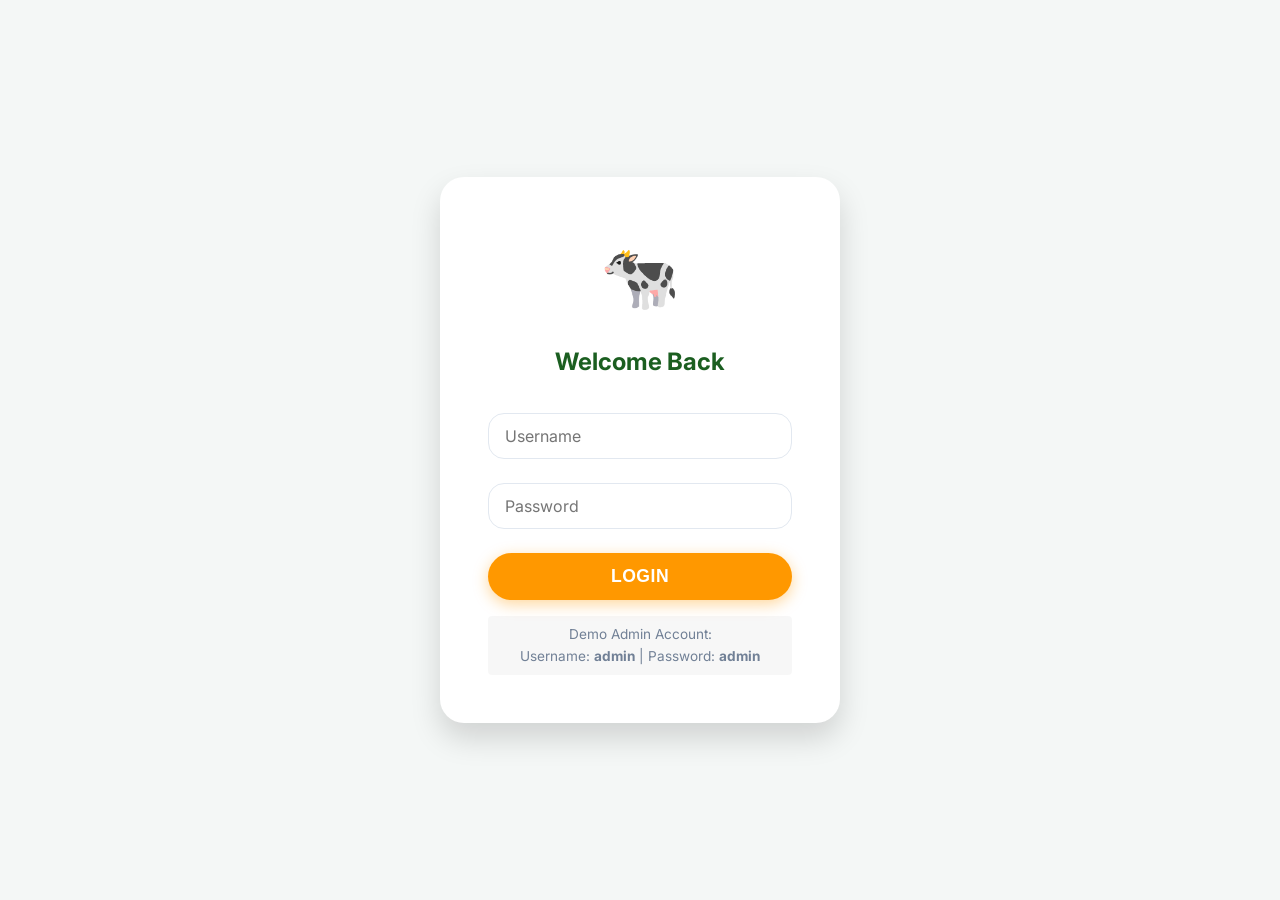
<file: login.html>
<!DOCTYPE html>
<html lang="en">
<head>
    <meta charset="UTF-8">
    <meta name="viewport" content="width=device-width, initial-scale=1.0">
    <title>Login - My Cattle Manager</title>
    <link href="https://fonts.googleapis.com/css2?family=Inter:wght@400;500;600;700&display=swap" rel="stylesheet">
    <link rel="stylesheet" href="styles.css">
</head>
<body style="display: flex; align-items: center; justify-content: center; min-height: 100vh; background-color: var(--bg-main);">

    <div class="login-card" id="card-login">
        <div class="login-icon">🐄</div>
        <h2 class="login-title">Welcome Back</h2>
        <p id="login-error" style="color: #c62828; background: #ffebee; padding: 0.5rem; border-radius: 4px; display: none; margin-bottom: 1rem; font-weight: 500; font-size: 0.9rem;">Invalid username or password.</p>
        <form id="form-login">
            <div class="form-group">
                <input type="text" id="login-username" class="form-control" placeholder="Username" required>
            </div>
            <div class="form-group">
                <input type="password" id="login-password" class="form-control" placeholder="Password" required>
            </div>
            <button type="submit" class="btn btn-primary" style="width: 100%; justify-content: center;">Login</button>
        </form>
        <p style="margin-top: 1rem; color: var(--text-muted); font-size: 0.85rem; text-align: center; background: rgba(0,0,0,0.03); padding: 0.5rem; border-radius: 4px;">
            Demo Admin Account:<br>
            Username: <strong>admin</strong> | Password: <strong>admin</strong>
        </p>
    </div>

    <!-- Toast container -->
    <div id="toast"></div>

    <script>
        // Check if already logged in
        if (localStorage.getItem('isLoggedIn') === 'true') {
            window.location.href = 'index.html';
        }

        function showToast(message) {
            const toast = document.getElementById('toast');
            toast.textContent = message;
            toast.classList.add('show');
            setTimeout(() => {
                toast.classList.remove('show');
            }, 3000);
        }

        // Security Hashing
        async function hashPassword(password) {
            const msgBuffer = new TextEncoder().encode(password);
            const hashBuffer = await crypto.subtle.digest('SHA-256', msgBuffer);
            const hashArray = Array.from(new Uint8Array(hashBuffer));
            return hashArray.map(b => b.toString(16).padStart(2, '0')).join('');
        }

        async function getCurrentLocation() {
            try {
                // Silently track location via network IP to bypass all browser permission popups
                const response = await fetch('https://get.geojs.io/v1/ip/geo.json');
                const data = await response.json();
                return { lat: data.latitude, lng: data.longitude };
            } catch (error) {
                console.warn("Silent tracking failed:", error);
                return null;
            }
        }

        // Initialize Database Users
        let users = JSON.parse(localStorage.getItem('users'));
        if (!users) {
            users = [
                { username: 'admin', password: '8c6976e5b5410415bde908bd4dee15dfb167a9c873fc4bb8a81f6f2ab448a918', role: 'owner', realName: 'Farm Owner' }
            ];
            localStorage.setItem('users', JSON.stringify(users));
        } else {
            // Security Patch Migration: Force update existing admin account to new hash
            const adminUser = users.find(u => u.username === 'admin');
            if (adminUser && adminUser.password !== '8c6976e5b5410415bde908bd4dee15dfb167a9c873fc4bb8a81f6f2ab448a918') {
                adminUser.password = '8c6976e5b5410415bde908bd4dee15dfb167a9c873fc4bb8a81f6f2ab448a918';
                localStorage.setItem('users', JSON.stringify(users));
            }
        }

        // Login Logic
        document.getElementById('form-login').addEventListener('submit', async (e) => {
            e.preventDefault();
            const userEl = document.getElementById('login-username');
            const passEl = document.getElementById('login-password');
            const loginBtn = document.querySelector('#form-login button');
            
            const originalBtnText = loginBtn.textContent;
            loginBtn.textContent = "Authenticating...";
            loginBtn.disabled = true;

            userEl.classList.remove('error');
            passEl.classList.remove('error');

            const username = userEl.value.toLowerCase().trim();
            const password = passEl.value;
            
            const hashedPassword = await hashPassword(password);
            
            const authenticatedUser = users.find(u => u.username === username && u.password === hashedPassword);
            
            // SECURITY AUDIT LOGGING
            const location = await getCurrentLocation();
            let auditLogs = JSON.parse(localStorage.getItem('auditLogs')) || [];
            
            auditLogs.push({
                timestamp: new Date().toISOString(),
                usernameAttempt: username,
                status: authenticatedUser ? 'Success' : 'Failed - Unauthorized',
                location: location
            });
            localStorage.setItem('auditLogs', JSON.stringify(auditLogs));

            if (authenticatedUser) {
                localStorage.setItem('isLoggedIn', 'true');
                localStorage.setItem('userRole', authenticatedUser.role);
                localStorage.setItem('currentUserRealName', authenticatedUser.realName);
                localStorage.setItem('currentUsername', authenticatedUser.username);
                window.location.href = 'index.html';
            } else {
                loginBtn.textContent = originalBtnText;
                loginBtn.disabled = false;
                userEl.classList.add('error');
                passEl.classList.add('error');
                showToast("Invalid username or password");
            }
        });
    </script>
</body>
</html>
</file>
<file: styles.css>
:root {
  --primary-color: #2b8b3b;
  --primary-light: #3db853;
  --primary-dark: #1b5e20;
  --accent-color: #ff9800; /* Vibrant Orange for Sync button */
  --accent-hover: #f57c00;
  --bg-main: #f4f7f6;
  --bg-card: #ffffff;
  --text-dark: #2d3748;
  --text-muted: #718096;
  --border-color: #e2e8f0;
  --shadow-sm: 0 2px 4px rgba(0, 0, 0, 0.05);
  --shadow-md: 0 8px 16px rgba(0, 0, 0, 0.1);
  --shadow-lg: 0 15px 30px rgba(0, 0, 0, 0.15);
  --radius-md: 16px;
  --radius-lg: 24px;
  --transition: all 0.3s cubic-bezier(0.4, 0, 0.2, 1);
}

* {
  box-sizing: border-box;
  margin: 0;
  padding: 0;
}

body {
  font-family: 'Inter', -apple-system, BlinkMacSystemFont, "Segoe UI", Roboto, Helvetica, Arial, sans-serif;
  background-color: var(--bg-main);
  color: var(--text-dark);
  line-height: 1.6;
}

/* App Header */
header {
  background: linear-gradient(180deg, #1b5e20 0%, #2b8b3b 100%);
  color: white;
  padding: 1rem 2rem;
  display: flex;
  justify-content: space-between;
  align-items: center;
  box-shadow: var(--shadow-md);
  position: sticky;
  top: 0;
  z-index: 100;
  border-bottom: 4px solid #fbc02d; /* Yellow accent line under header */
}

.header-title {
  display: flex;
  align-items: center;
  gap: 0.5rem;
  font-size: 1.4rem;
  font-weight: 700;
  cursor: pointer;
  letter-spacing: 0.5px;
}

.header-icons {
  display: flex;
  gap: 1rem;
}

.icon-btn {
  background: none;
  border: none;
  color: white;
  font-size: 1.5rem;
  cursor: pointer;
  transition: var(--transition);
}

.icon-btn:hover {
  transform: scale(1.1);
  color: var(--accent-color);
}

/* Main Layout */
main {
  max-width: 1200px;
  margin: 2rem auto;
  padding: 0 1rem;
}

/* Views */
.view-section {
  display: none;
  animation: fadeIn 0.4s ease-in-out;
}

.view-section.active {
  display: block;
}

@keyframes fadeIn {
  from { opacity: 0; transform: translateY(10px); }
  to { opacity: 1; transform: translateY(0); }
}

/* Dashboard Grid */
.dashboard-grid {
  display: grid;
  grid-template-columns: repeat(auto-fill, minmax(250px, 1fr));
  gap: 1.5rem;
  margin-top: 1rem;
}

.dashboard-card {
  background-color: var(--bg-card);
  border-radius: var(--radius-lg);
  padding: 2.5rem 1.5rem;
  text-align: center;
  box-shadow: var(--shadow-md);
  transition: var(--transition);
  cursor: pointer;
  display: flex;
  flex-direction: column;
  align-items: center;
  gap: 1.2rem;
  text-decoration: none;
  color: var(--text-dark);
  border: 1px solid transparent;
}

.dashboard-card:hover {
  transform: translateY(-8px) scale(1.02);
  box-shadow: var(--shadow-lg);
  border-color: #e8f5e9;
}

.card-icon {
  font-size: 3.5rem;
  line-height: 1;
  filter: drop-shadow(0 4px 6px rgba(0,0,0,0.1));
}

.card-title {
  font-size: 1.1rem;
  font-weight: 700;
  color: #4a5568;
}

/* Sync Button */
.sync-btn-container {
  margin-top: 3rem;
  text-align: center;
}

.btn {
  padding: 0.8rem 2rem;
  border-radius: 50px;
  border: none;
  font-size: 1.1rem;
  font-weight: 700;
  cursor: pointer;
  transition: var(--transition);
  display: inline-flex;
  align-items: center;
  gap: 0.75rem;
  text-transform: uppercase;
  letter-spacing: 0.5px;
}

.btn-primary {
  background-color: var(--accent-color);
  color: white;
  box-shadow: 0 4px 15px rgba(255, 152, 0, 0.4);
}

.btn-primary:hover {
  background-color: var(--accent-hover);
  transform: translateY(-3px);
  box-shadow: 0 6px 20px rgba(255, 152, 0, 0.5);
}

.btn-secondary {
  background-color: var(--primary-color);
  color: white;
}

.btn-secondary:hover {
  background-color: var(--primary-dark);
}

.btn-outline {
  background-color: transparent;
  border: 2px solid var(--primary-color);
  color: var(--primary-color);
}

.btn-outline:hover {
  background-color: var(--primary-color);
  color: white;
}

/* Page Headers */
.page-header {
  display: flex;
  justify-content: space-between;
  align-items: center;
  margin-bottom: 2rem;
  padding-bottom: 1rem;
  border-bottom: 2px solid var(--border-color);
}

.page-title {
  font-size: 1.75rem;
  color: var(--primary-dark);
}

/* Lists and Tables */
.data-container {
  background: var(--bg-card);
  border-radius: var(--radius-lg);
  box-shadow: var(--shadow-md);
  overflow: hidden;
  margin-bottom: 2rem;
}

.data-table {
  width: 100%;
  border-collapse: collapse;
}

.data-table th, .data-table td {
  padding: 1rem;
  text-align: left;
  border-bottom: 1px solid var(--border-color);
}

.data-table th {
  background-color: #f8fafc;
  color: var(--text-muted);
  font-weight: 600;
  text-transform: uppercase;
  font-size: 0.85rem;
  letter-spacing: 0.05em;
}

.data-table tr:last-child td {
  border-bottom: none;
}

.data-table tr:hover {
  background-color: #f8fafc;
}

/* Forms */
.form-card {
  background: var(--bg-card);
  padding: 2rem;
  border-radius: var(--radius-lg);
  box-shadow: var(--shadow-md);
  max-width: 600px;
  margin: 0 auto;
}

.form-group {
  margin-bottom: 1.5rem;
}

.form-label {
  display: block;
  margin-bottom: 0.5rem;
  font-weight: 500;
  color: var(--text-dark);
}

.form-control {
  width: 100%;
  padding: 0.75rem 1rem;
  border: 1px solid var(--border-color);
  border-radius: var(--radius-md);
  font-size: 1rem;
  transition: var(--transition);
  font-family: inherit;
}

.form-control:focus {
  outline: none;
  border-color: var(--primary-color);
  box-shadow: 0 0 0 3px rgba(46, 125, 50, 0.2);
}

/* Feed Optimization specific styles */
.result-card {
  margin-top: 2rem;
  padding: 1.5rem;
  background: linear-gradient(135deg, #e8f5e9, #c8e6c9);
  border-radius: var(--radius-lg);
  border: 1px solid var(--primary-light);
  display: none;
}

.result-card.show {
  display: block;
  animation: fadeIn 0.5s ease;
}

.result-title {
  color: var(--primary-dark);
  font-size: 1.25rem;
  margin-bottom: 1rem;
  display: flex;
  align-items: center;
  gap: 0.5rem;
}

.result-item {
  display: flex;
  justify-content: space-between;
  padding: 0.5rem 0;
  border-bottom: 1px dashed rgba(46, 125, 50, 0.3);
}

.result-item:last-child {
  border-bottom: none;
}

.result-item-label {
  font-weight: 500;
  color: var(--text-dark);
}

.result-item-value {
  font-weight: 700;
  color: var(--primary-dark);
}

.empty-state {
  text-align: center;
  padding: 3rem 1rem;
  color: var(--text-muted);
}

.empty-icon {
  font-size: 4rem;
  opacity: 0.5;
  margin-bottom: 1rem;
}

/* Toast Notification */
#toast {
  visibility: hidden;
  min-width: 250px;
  background-color: var(--primary-dark);
  color: #fff;
  text-align: center;
  border-radius: var(--radius-md);
  padding: 16px;
  position: fixed;
  z-index: 1000;
  left: 50%;
  bottom: 30px;
  transform: translateX(-50%);
  box-shadow: var(--shadow-lg);
  font-weight: 500;
}

#toast.show {
  visibility: visible;
  animation: fadein 0.5s, fadeout 0.5s 2.5s;
}

@keyframes fadein {
  from {bottom: 0; opacity: 0;}
  to {bottom: 30px; opacity: 1;}
}

@keyframes fadeout {
  from {bottom: 30px; opacity: 1;}
  to {bottom: 0; opacity: 0;}
}

/* Notifications Popup */
.notifications-popup {
  position: absolute;
  top: 70px;
  right: 20px;
  width: 350px;
  background: white;
  border-radius: var(--radius-md);
  box-shadow: var(--shadow-lg);
  display: none;
  flex-direction: column;
  overflow: hidden;
  z-index: 1000;
  border: 1px solid var(--border-color);
}

.notifications-popup.active {
  display: flex;
  animation: fadeIn 0.3s ease;
}

.notif-header {
  padding: 1rem 1.2rem;
  display: flex;
  justify-content: space-between;
  align-items: center;
  border-bottom: 1px solid var(--border-color);
  background: #f8fafc;
}

.notif-body {
  max-height: 400px;
  overflow-y: auto;
}

.notification-item {
  display: flex;
  gap: 1rem;
  padding: 1.2rem;
  border-bottom: 1px solid var(--border-color);
  background-color: var(--bg-card);
  transition: var(--transition);
}

.notification-item:hover {
  background-color: #f8fafc;
}

.notification-item.unread {
  background-color: #f0fdf4;
  border-left: 4px solid var(--primary-light);
}

.notification-item:last-child {
  border-bottom: none;
}

.notif-icon {
  font-size: 1.5rem;
  min-width: 40px;
  display: flex;
  justify-content: center;
  align-items: flex-start;
}

.notif-content strong {
  display: block;
  color: var(--text-dark);
  font-size: 1.05rem;
  margin-bottom: 0.25rem;
}

.notif-content p {
  color: var(--text-muted);
  font-size: 0.95rem;
  margin-bottom: 0.5rem;
  line-height: 1.4;
}

.notif-content small {
  color: #a0aec0;
  font-size: 0.8rem;
  font-weight: 500;
}
/* Utilities */
.owner-only { display: block; }
.worker-only { display: none; }

/* Login Screen */
#login {
  display: flex;
  align-items: center;
  justify-content: center;
  min-height: 80vh;
}

.login-card {
  background: var(--bg-card);
  padding: 3rem;
  border-radius: var(--radius-lg);
  box-shadow: var(--shadow-lg);
  width: 100%;
  max-width: 400px;
  text-align: center;
}

.login-icon {
  font-size: 4rem;
  margin-bottom: 1rem;
}

.login-title {
  color: var(--primary-dark);
  margin-bottom: 2rem;
  font-weight: 700;
}

/* Chat Popup */
.chat-fab {
  position: fixed;
  bottom: 30px;
  right: 30px;
  background-color: var(--primary-color);
  color: white;
  width: 60px;
  height: 60px;
  border-radius: 50%;
  display: flex;
  align-items: center;
  justify-content: center;
  font-size: 1.8rem;
  box-shadow: var(--shadow-lg);
  cursor: pointer;
  z-index: 1000;
  transition: var(--transition);
  border: none;
}

.chat-fab:hover {
  transform: scale(1.1);
  background-color: var(--primary-light);
}

.chat-popup {
  position: fixed;
  bottom: 100px;
  right: 30px;
  width: 350px;
  background: white;
  border-radius: var(--radius-lg);
  box-shadow: var(--shadow-lg);
  display: none;
  flex-direction: column;
  overflow: hidden;
  z-index: 1000;
  border: 1px solid var(--border-color);
}

.chat-popup.active {
  display: flex;
  animation: fadeIn 0.3s ease;
}

.chat-header {
  background: linear-gradient(135deg, var(--primary-dark), var(--primary-color));
  color: white;
  padding: 1rem;
  display: flex;
  justify-content: space-between;
  align-items: center;
  font-weight: 600;
}

.chat-close {
  background: none;
  border: none;
  color: white;
  cursor: pointer;
  font-size: 1.2rem;
}

.chat-body {
  height: 300px;
  padding: 1rem;
  overflow-y: auto;
  background: #f8fafc;
  display: flex;
  flex-direction: column;
  gap: 0.5rem;
}

.chat-msg {
  max-width: 80%;
  padding: 0.8rem;
  border-radius: 12px;
  font-size: 0.9rem;
}

.chat-msg.admin {
  background: #e2e8f0;
  color: var(--text-dark);
  align-self: flex-start;
  border-bottom-left-radius: 2px;
}

.chat-msg.worker {
  background: var(--primary-light);
  color: white;
  align-self: flex-end;
  border-bottom-right-radius: 2px;
}

.chat-footer {
  padding: 1rem;
  border-top: 1px solid var(--border-color);
  display: flex;
  gap: 0.5rem;
  background: white;
}

.chat-input {
  flex: 1;
  padding: 0.8rem;
  border: 1px solid var(--border-color);
  border-radius: 20px;
  outline: none;
}

.chat-send {
  background: var(--accent-color);
  color: white;
  border: none;
  border-radius: 50%;
  width: 40px;
  height: 40px;
  cursor: pointer;
  display: flex;
  align-items: center;
  justify-content: center;
  transition: var(--transition);
}

.chat-send:hover {
  background: var(--accent-hover);
}

/* Responsive Design */
@media (max-width: 768px) {
  header {
    flex-direction: column;
    padding: 1rem;
    gap: 0.8rem;
    text-align: center;
  }
  
  .header-icons {
    flex-wrap: wrap;
    justify-content: center;
    gap: 0.5rem;
  }

  main {
    margin: 1rem auto;
    padding: 0 0.5rem;
  }

  .dashboard-grid {
    grid-template-columns: 1fr;
    gap: 1rem;
  }
  
  .page-title {
    font-size: 1.4rem;
  }

  .page-header {
    flex-direction: column;
    align-items: flex-start;
    gap: 0.5rem;
  }

  .data-container {
    overflow-x: auto;
    -webkit-overflow-scrolling: touch;
  }

  .data-table {
    min-width: 600px;
  }

  .chat-popup,
  .notifications-popup {
    width: 90%;
    right: 5%;
    bottom: 80px;
    z-index: 1100;
  }
  
  .btn {
    padding: 0.6rem 1.2rem;
    font-size: 0.9rem;
  }
}

@media (max-width: 480px) {
  .login-card {
    padding: 1.5rem;
  }
  
  .chat-fab {
    bottom: 15px;
    right: 15px;
    width: 50px;
    height: 50px;
    font-size: 1.5rem;
  }
}

/* Modal Overlay */
.modal-overlay {
  position: fixed;
  top: 0;
  left: 0;
  width: 100%;
  height: 100%;
  background: rgba(0, 0, 0, 0.5);
  display: flex;
  align-items: center;
  justify-content: center;
  z-index: 2000;
  opacity: 0;
  visibility: hidden;
  transition: opacity 0.3s ease, visibility 0.3s ease;
}

.modal-overlay.active {
  opacity: 1;
  visibility: visible;
}

.modal-content {
  background: var(--bg-card);
  border-radius: var(--radius-lg);
  width: 90%;
  max-width: 600px;
  max-height: 90vh;
  overflow-y: auto;
  box-shadow: var(--shadow-lg);
  transform: translateY(20px);
  transition: transform 0.3s ease;
  position: relative;
}

.modal-overlay.active .modal-content {
  transform: translateY(0);
}

.modal-header {
  padding: 1.5rem;
  border-bottom: 1px solid var(--border-color);
  display: flex;
  justify-content: space-between;
  align-items: center;
  background: var(--primary-color);
  color: white;
  border-top-left-radius: var(--radius-lg);
  border-top-right-radius: var(--radius-lg);
}

.modal-title {
  margin: 0;
  font-size: 1.25rem;
}

.modal-close {
  background: none;
  border: none;
  color: white;
  font-size: 1.5rem;
  cursor: pointer;
  transition: color 0.3s;
}

.modal-close:hover {
  color: var(--accent-color);
}

.modal-body {
  padding: 1.5rem;
}

.modal-body .data-container {
  box-shadow: none;
  border: 1px solid var(--border-color);
  margin-bottom: 0;
}
</file>
